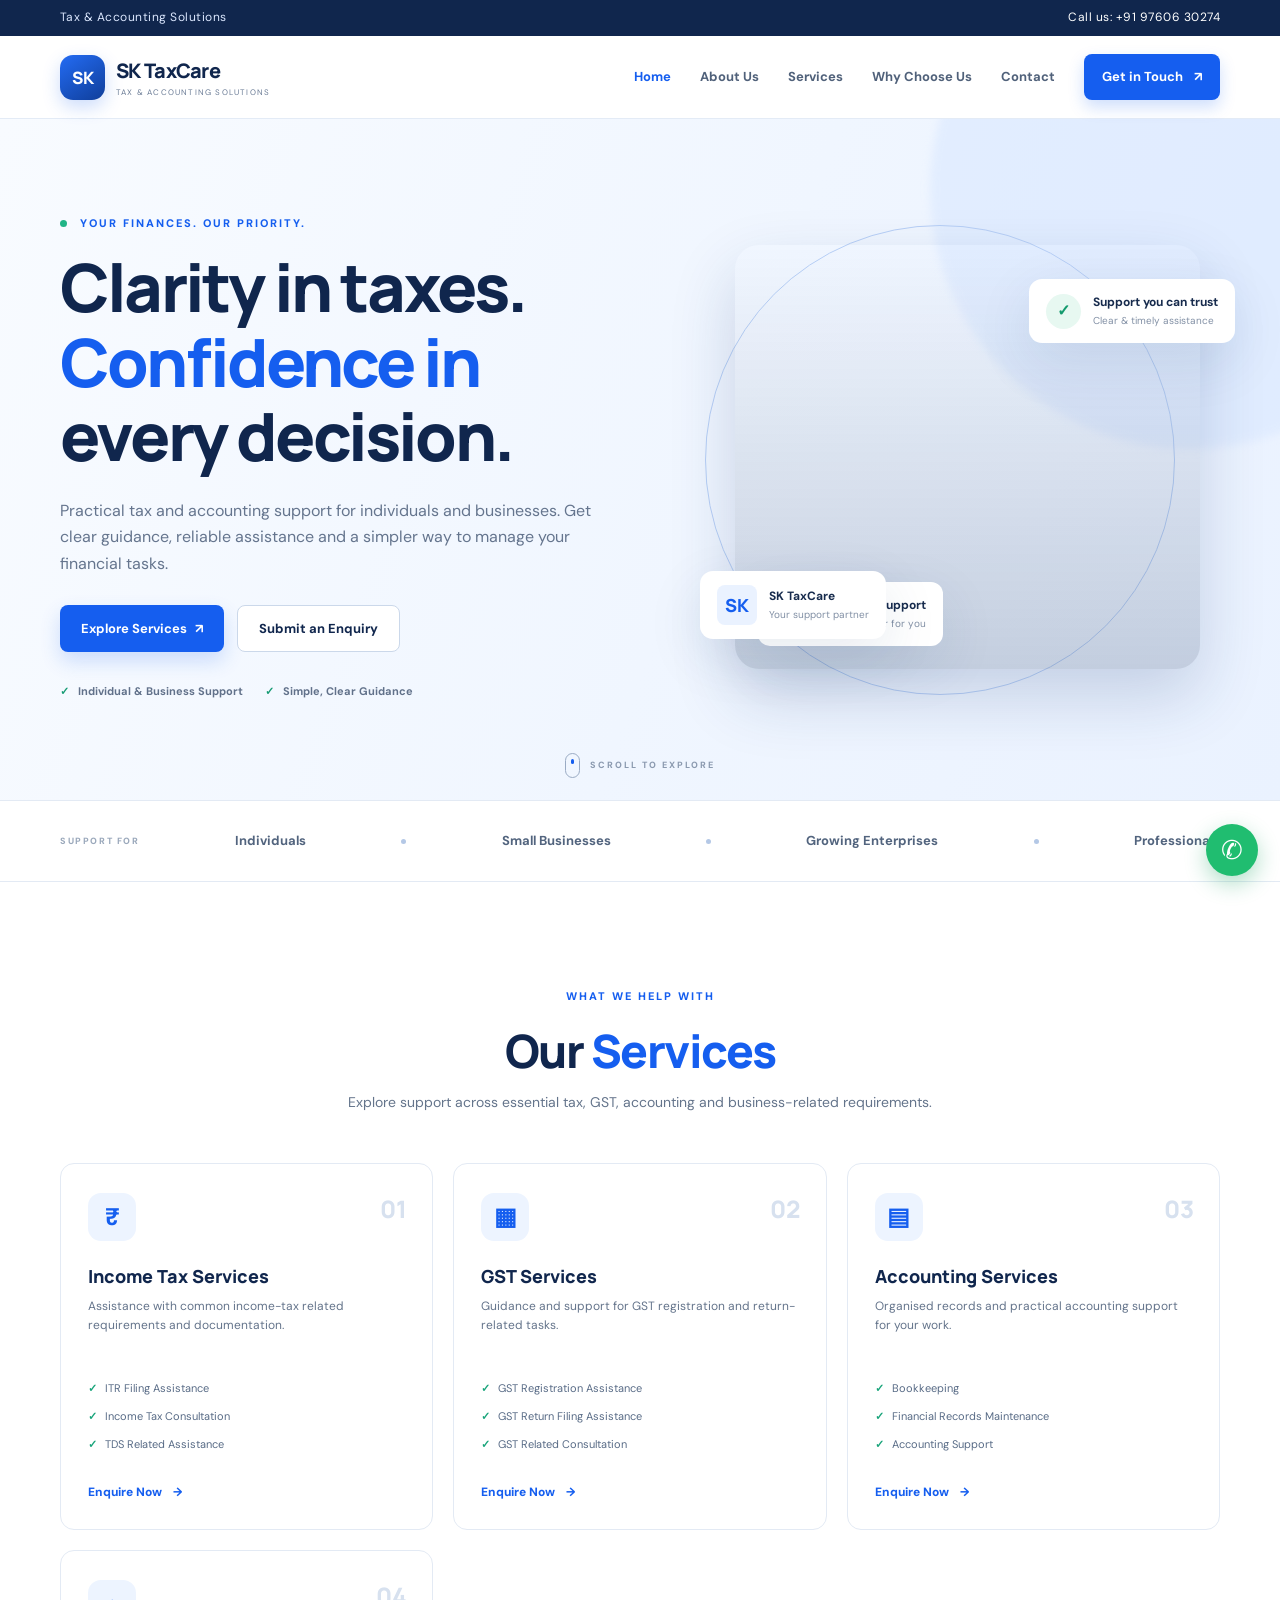
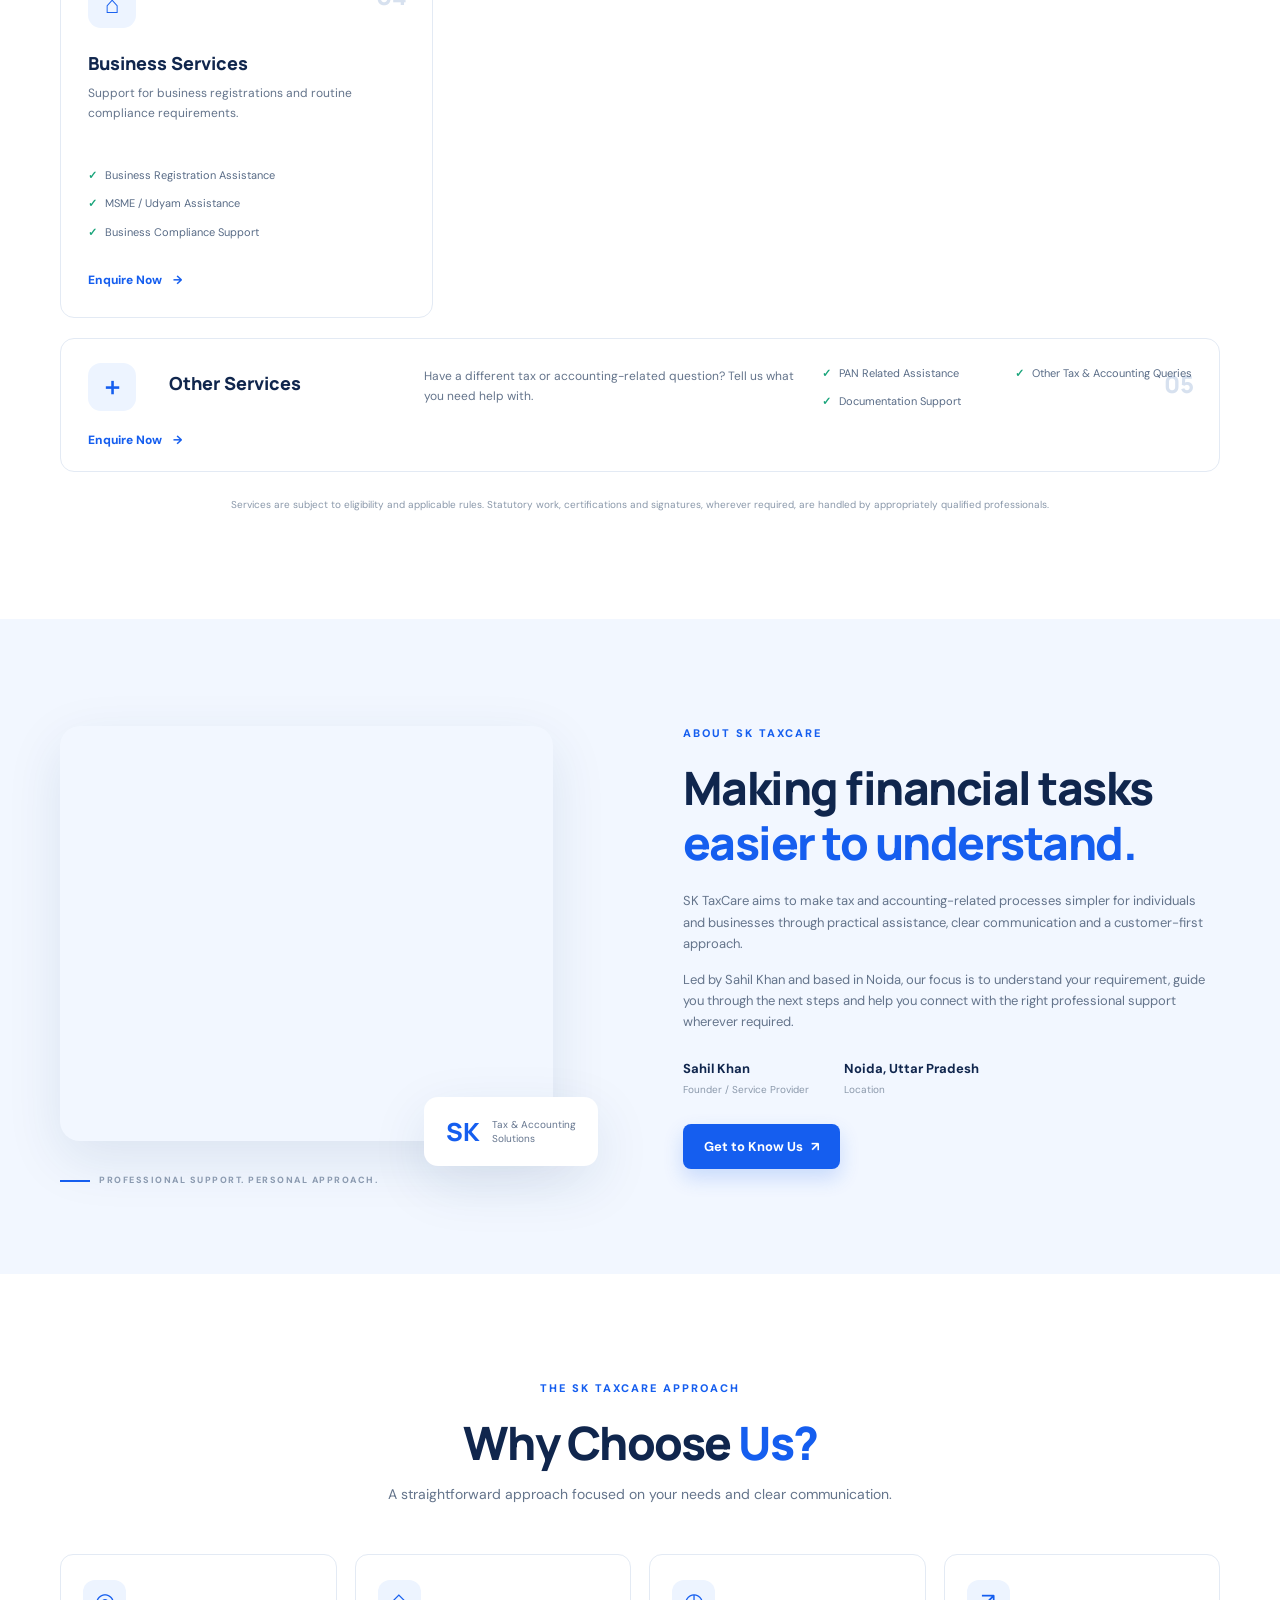
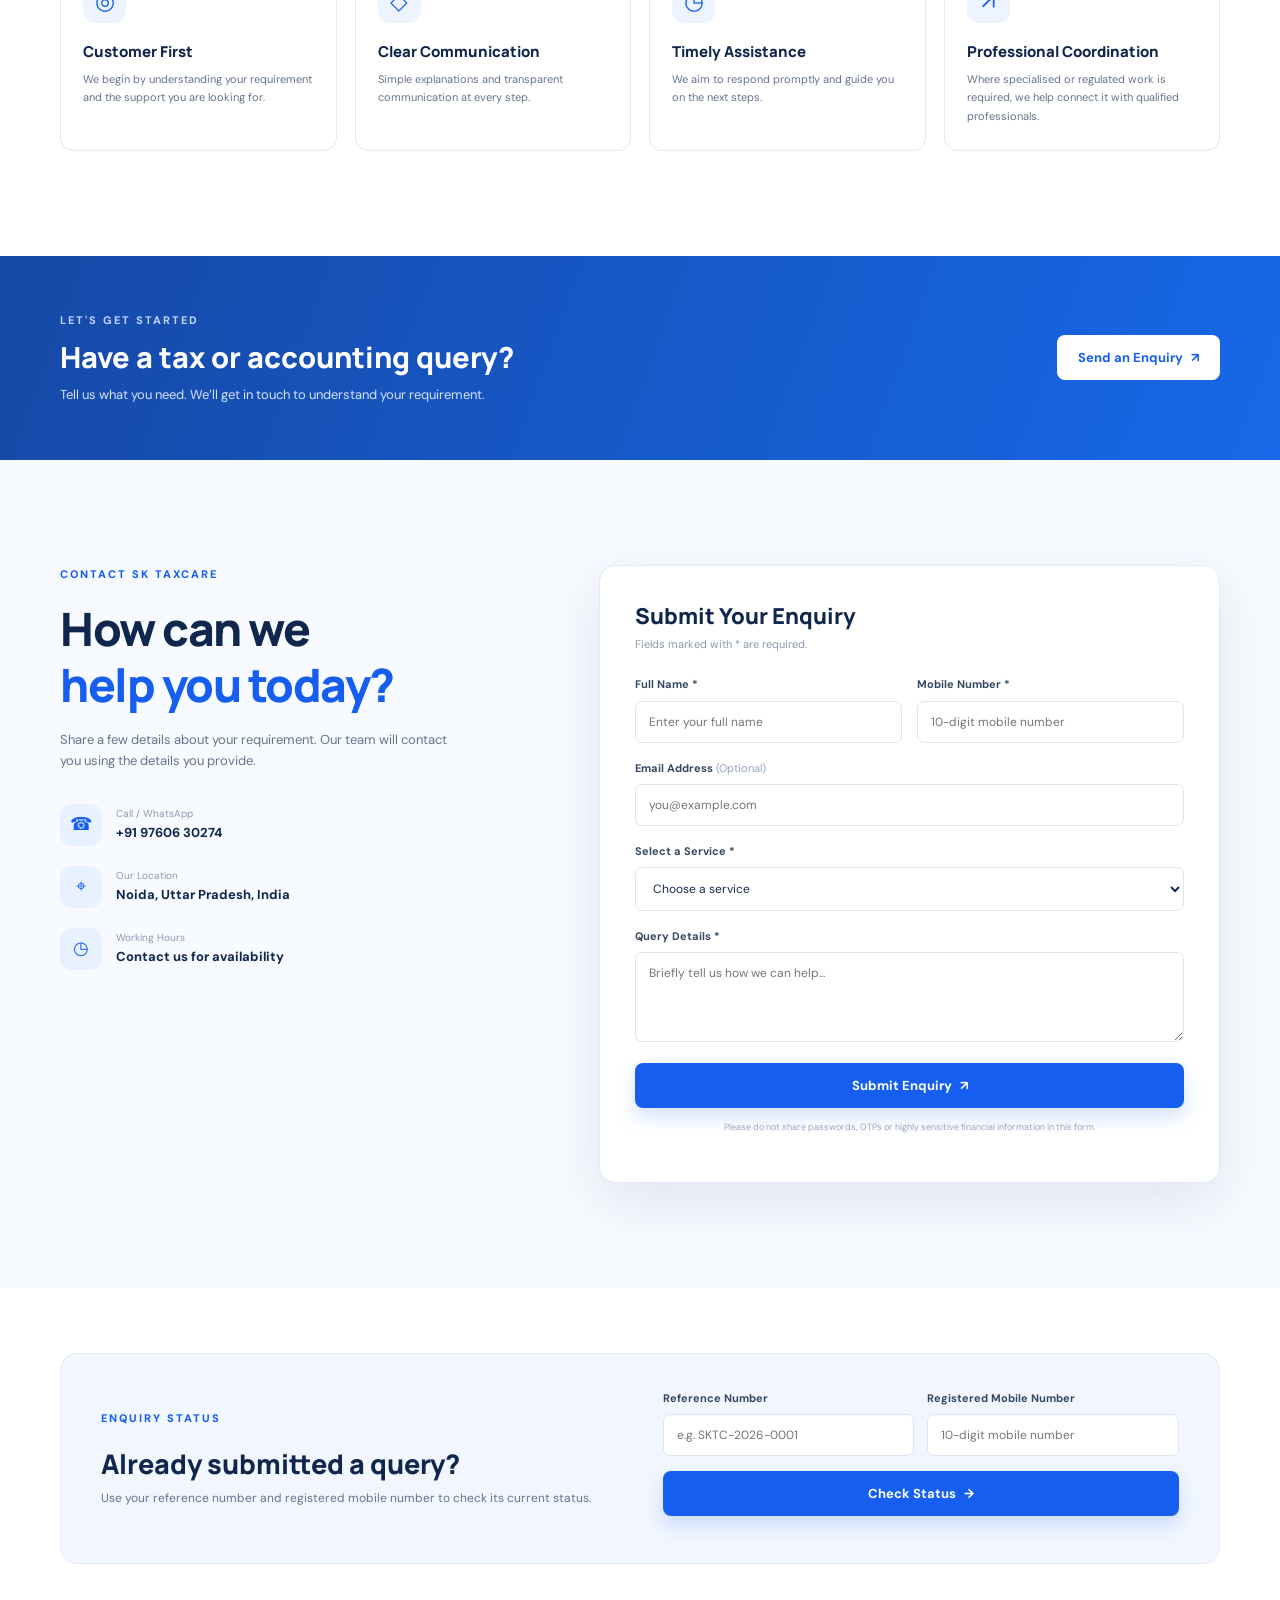
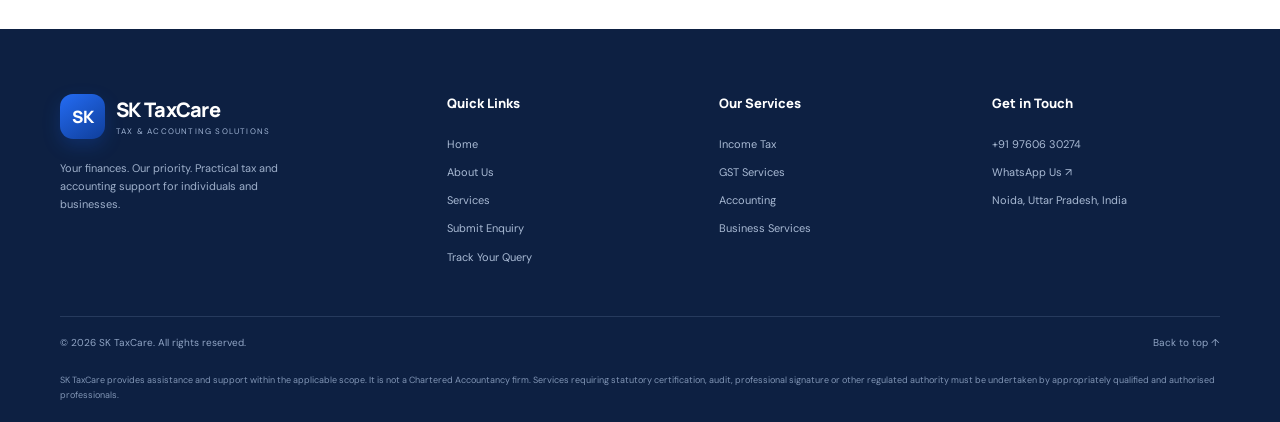
<file: index.html>
<!DOCTYPE html>
<html lang="en">
<head>
  <meta charset="UTF-8">
  <meta name="viewport" content="width=device-width, initial-scale=1.0">
  <meta name="description" content="SK TaxCare - Tax and accounting support for individuals and businesses.">
  <title>SK TaxCare | Tax & Accounting Solutions</title>
  <link rel="preconnect" href="https://fonts.googleapis.com">
  <link rel="preconnect" href="https://fonts.gstatic.com" crossorigin>
  <link href="https://fonts.googleapis.com/css2?family=DM+Sans:wght@400;500;600;700;800&family=Manrope:wght@500;600;700;800&display=swap" rel="stylesheet">
  <link rel="stylesheet" href="style.css">
</head>
<body>
  <div class="topbar">
    <div class="container topbar-inner">
      <span>Tax & Accounting Solutions</span>
      <a href="tel:+919760630274">Call us: +91 97606 30274</a>
    </div>
  </div>

  <header class="site-header" id="top">
    <div class="container nav-wrap">
      <a class="brand" href="#home" aria-label="SK TaxCare home">
        <span class="brand-mark">SK</span>
        <span class="brand-copy"><strong>SK TaxCare</strong><small>TAX & ACCOUNTING SOLUTIONS</small></span>
      </a>
      <button class="menu-toggle" id="menuToggle" aria-label="Open navigation" aria-expanded="false">
        <span></span><span></span><span></span>
      </button>
      <nav class="main-nav" id="mainNav">
        <a class="nav-link active" href="#home">Home</a>
        <a class="nav-link" href="#about">About Us</a>
        <a class="nav-link" href="#services">Services</a>
        <a class="nav-link" href="#why-us">Why Choose Us</a>
        <a class="nav-link" href="#contact">Contact</a>
        <a class="nav-cta" href="#enquiry">Get in Touch <span>↗</span></a>
      </nav>
    </div>
  </header>

  <main>
    <section class="hero section" id="home">
      <div class="hero-glow"></div>
      <div class="container hero-grid">
        <div class="hero-content reveal">
          <div class="eyebrow"><span class="eyebrow-dot"></span> YOUR FINANCES. OUR PRIORITY.</div>
          <h1>Clarity in taxes.<br><span>Confidence in</span><br>every decision.</h1>
          <p class="hero-text">Practical tax and accounting support for individuals and businesses. Get clear guidance, reliable assistance and a simpler way to manage your financial tasks.</p>
          <div class="hero-actions">
            <a class="btn btn-primary" href="#services">Explore Services <span>↗</span></a>
            <a class="btn btn-outline" href="#enquiry">Submit an Enquiry</a>
          </div>
          <div class="hero-points">
            <span><i>✓</i> Individual & Business Support</span>
            <span><i>✓</i> Simple, Clear Guidance</span>
          </div>
        </div>
        <div class="hero-visual reveal">
          <div class="hero-image">
            <div class="image-label"><span class="label-icon">▤</span><span><b>Financial Support</b><small>Made simpler for you</small></span></div>
          </div>
          <div class="floating-card floating-card-top"><span class="float-icon">✓</span><span><b>Support you can trust</b><small>Clear & timely assistance</small></span></div>
          <div class="floating-card floating-card-bottom"><span class="float-number">SK</span><span><b>SK TaxCare</b><small>Your support partner</small></span></div>
          <div class="hero-orbit"></div>
        </div>
      </div>
      <a class="scroll-cue" href="#services"><span></span> SCROLL TO EXPLORE</a>
    </section>

    <section class="trust-strip">
      <div class="container trust-inner">
        <span>SUPPORT FOR</span><b>Individuals</b><i></i><b>Small Businesses</b><i></i><b>Growing Enterprises</b><i></i><b>Professionals</b>
      </div>
    </section>

    <section class="section services-section" id="services">
      <div class="container">
        <div class="section-heading center reveal">
          <div class="eyebrow">WHAT WE HELP WITH</div>
          <h2>Our <span>Services</span></h2>
          <p>Explore support across essential tax, GST, accounting and business-related requirements.</p>
        </div>
        <div class="services-grid">
          <article class="service-card reveal">
            <div class="service-icon">₹</div><span class="card-index">01</span>
            <h3>Income Tax Services</h3>
            <p>Assistance with common income-tax related requirements and documentation.</p>
            <ul><li>ITR Filing Assistance</li><li>Income Tax Consultation</li><li>TDS Related Assistance</li></ul>
            <a href="#enquiry" class="text-link" data-service="Income Tax Services">Enquire Now <span>→</span></a>
          </article>
          <article class="service-card reveal">
            <div class="service-icon">▦</div><span class="card-index">02</span>
            <h3>GST Services</h3>
            <p>Guidance and support for GST registration and return-related tasks.</p>
            <ul><li>GST Registration Assistance</li><li>GST Return Filing Assistance</li><li>GST Related Consultation</li></ul>
            <a href="#enquiry" class="text-link" data-service="GST Services">Enquire Now <span>→</span></a>
          </article>
          <article class="service-card reveal">
            <div class="service-icon">▤</div><span class="card-index">03</span>
            <h3>Accounting Services</h3>
            <p>Organised records and practical accounting support for your work.</p>
            <ul><li>Bookkeeping</li><li>Financial Records Maintenance</li><li>Accounting Support</li></ul>
            <a href="#enquiry" class="text-link" data-service="Accounting Services">Enquire Now <span>→</span></a>
          </article>
          <article class="service-card reveal">
            <div class="service-icon">⌂</div><span class="card-index">04</span>
            <h3>Business Services</h3>
            <p>Support for business registrations and routine compliance requirements.</p>
            <ul><li>Business Registration Assistance</li><li>MSME / Udyam Assistance</li><li>Business Compliance Support</li></ul>
            <a href="#enquiry" class="text-link" data-service="Business Services">Enquire Now <span>→</span></a>
          </article>
          <article class="service-card service-card-wide reveal">
            <div class="service-icon">＋</div><span class="card-index">05</span>
            <h3>Other Services</h3>
            <p>Have a different tax or accounting-related question? Tell us what you need help with.</p>
            <ul><li>PAN Related Assistance</li><li>Documentation Support</li><li>Other Tax & Accounting Queries</li></ul>
            <a href="#enquiry" class="text-link" data-service="Other Services">Enquire Now <span>→</span></a>
          </article>
        </div>
        <p class="service-note">Services are subject to eligibility and applicable rules. Statutory work, certifications and signatures, wherever required, are handled by appropriately qualified professionals.</p>
      </div>
    </section>

    <section class="section about-section" id="about">
      <div class="container about-grid">
        <div class="about-visual reveal">
          <div class="about-photo"></div>
          <div class="about-stamp"><strong>SK</strong><span>Tax & Accounting<br>Solutions</span></div>
          <div class="about-caption"><span class="caption-line"></span> PROFESSIONAL SUPPORT. PERSONAL APPROACH.</div>
        </div>
        <div class="about-content reveal">
          <div class="eyebrow">ABOUT SK TAXCARE</div>
          <h2>Making financial tasks<br><span>easier to understand.</span></h2>
          <p>SK TaxCare aims to make tax and accounting-related processes simpler for individuals and businesses through practical assistance, clear communication and a customer-first approach.</p>
          <p>Led by Sahil Khan and based in Noida, our focus is to understand your requirement, guide you through the next steps and help you connect with the right professional support wherever required.</p>
          <div class="about-facts">
            <div><b>Sahil Khan</b><small>Founder / Service Provider</small></div>
            <div><b>Noida, Uttar Pradesh</b><small>Location</small></div>
          </div>
          <a class="btn btn-primary" href="#contact">Get to Know Us <span>↗</span></a>
        </div>
      </div>
    </section>

    <section class="section why-section" id="why-us">
      <div class="container">
        <div class="section-heading center reveal">
          <div class="eyebrow">THE SK TAXCARE APPROACH</div>
          <h2>Why Choose <span>Us?</span></h2>
          <p>A straightforward approach focused on your needs and clear communication.</p>
        </div>
        <div class="why-grid">
          <div class="why-item reveal"><span class="why-icon">◎</span><h3>Customer First</h3><p>We begin by understanding your requirement and the support you are looking for.</p></div>
          <div class="why-item reveal"><span class="why-icon">◇</span><h3>Clear Communication</h3><p>Simple explanations and transparent communication at every step.</p></div>
          <div class="why-item reveal"><span class="why-icon">◷</span><h3>Timely Assistance</h3><p>We aim to respond promptly and guide you on the next steps.</p></div>
          <div class="why-item reveal"><span class="why-icon">↗</span><h3>Professional Coordination</h3><p>Where specialised or regulated work is required, we help connect it with qualified professionals.</p></div>
        </div>
      </div>
    </section>

    <section class="cta-band">
      <div class="container cta-inner reveal">
        <div><div class="eyebrow light-eyebrow">LET'S GET STARTED</div><h2>Have a tax or accounting query?</h2><p>Tell us what you need. We’ll get in touch to understand your requirement.</p></div>
        <a class="btn btn-white" href="#enquiry">Send an Enquiry <span>↗</span></a>
      </div>
    </section>

    <section class="section enquiry-section" id="enquiry">
      <div class="container enquiry-grid">
        <div class="enquiry-info reveal">
          <div class="eyebrow">CONTACT SK TAXCARE</div>
          <h2>How can we<br><span>help you today?</span></h2>
          <p>Share a few details about your requirement. Our team will contact you using the details you provide.</p>
          <div class="contact-line"><span class="contact-symbol">☎</span><div><small>Call / WhatsApp</small><a href="https://wa.me/919760630274" target="_blank" rel="noopener">+91 97606 30274</a></div></div>
          <div class="contact-line"><span class="contact-symbol">⌖</span><div><small>Our Location</small><b>Noida, Uttar Pradesh, India</b></div></div>
          <div class="contact-line"><span class="contact-symbol">◷</span><div><small>Working Hours</small><b>Contact us for availability</b></div></div>
        </div>
        <form class="enquiry-form reveal" id="enquiryForm">
          <h3>Submit Your Enquiry</h3>
          <p class="form-intro">Fields marked with * are required.</p>
          <div class="form-row">
            <label>Full Name *<input type="text" name="name" placeholder="Enter your full name" required maxlength="100"></label>
            <label>Mobile Number *<input type="tel" name="mobile" placeholder="10-digit mobile number" required pattern="[6-9][0-9]{9}" maxlength="10"></label>
          </div>
          <label>Email Address <span class="optional">(Optional)</span><input type="email" name="email" placeholder="you@example.com" maxlength="150"></label>
          <label>Select a Service *<select name="service" required><option value="">Choose a service</option><option>Income Tax Services</option><option>GST Services</option><option>Accounting Services</option><option>Business Services</option><option>Other Services</option></select></label>
          <label>Query Details *<textarea name="details" rows="4" placeholder="Briefly tell us how we can help..." required maxlength="2000"></textarea></label>
          <button class="btn btn-primary btn-submit" type="submit">Submit Enquiry <span>↗</span></button>
          <p class="privacy-note">Please do not share passwords, OTPs or highly sensitive financial information in this form.</p>
          <div class="form-message" id="formMessage" role="status" aria-live="polite"></div>
        </form>
      </div>
    </section>

    <section class="section track-section" id="track">
      <div class="container track-card reveal">
        <div><div class="eyebrow">ENQUIRY STATUS</div><h2>Already submitted a query?</h2><p>Use your reference number and registered mobile number to check its current status.</p></div>
        <form id="trackForm" class="track-form">
          <label>Reference Number<input type="text" name="reference" placeholder="e.g. SKTC-2026-0001" required></label>
          <label>Registered Mobile Number<input type="tel" name="mobile" placeholder="10-digit mobile number" pattern="[6-9][0-9]{9}" maxlength="10" required></label>
          <button class="btn btn-primary" type="submit">Check Status <span>→</span></button>
          <div class="form-message" id="trackMessage" role="status" aria-live="polite"></div>
        </form>
      </div>
    </section>
  </main>

  <footer class="site-footer" id="contact">
    <div class="container footer-main">
      <div class="footer-brand"><a class="brand brand-footer" href="#home"><span class="brand-mark">SK</span><span class="brand-copy"><strong>SK TaxCare</strong><small>TAX & ACCOUNTING SOLUTIONS</small></span></a><p>Your finances. Our priority. Practical tax and accounting support for individuals and businesses.</p></div>
      <div><h4>Quick Links</h4><a href="#home">Home</a><a href="#about">About Us</a><a href="#services">Services</a><a href="#enquiry">Submit Enquiry</a><a href="#track">Track Your Query</a></div>
      <div><h4>Our Services</h4><a href="#services">Income Tax</a><a href="#services">GST Services</a><a href="#services">Accounting</a><a href="#services">Business Services</a></div>
      <div><h4>Get in Touch</h4><a href="tel:+919760630274">+91 97606 30274</a><a href="https://wa.me/919760630274" target="_blank" rel="noopener">WhatsApp Us ↗</a><span>Noida, Uttar Pradesh, India</span></div>
    </div>
    <div class="container footer-bottom"><span>© <span id="year"></span> SK TaxCare. All rights reserved.</span><a href="#top">Back to top ↑</a></div>
    <p class="disclaimer">SK TaxCare provides assistance and support within the applicable scope. It is not a Chartered Accountancy firm. Services requiring statutory certification, audit, professional signature or other regulated authority must be undertaken by appropriately qualified and authorised professionals.</p>
  </footer>

  <a class="floating-whatsapp" href="https://wa.me/919760630274" target="_blank" rel="noopener" aria-label="Chat on WhatsApp">✆</a>
  <button class="back-to-top" id="backToTop" aria-label="Back to top">↑</button>
  <script src="script.js"></script>
</body>
</html>
</file>
<file: style.css>
@import url('https://fonts.googleapis.com/css2?family=DM+Sans:wght@400;500;600;700;800&family=Manrope:wght@500;600;700;800&display=swap');
:root{--blue:#155eef;--blue-dark:#123b85;--navy:#10264d;--ink:#172b4d;--muted:#64748b;--pale:#f2f7ff;--line:#e3eaf4;--white:#fff;--shadow:0 18px 55px rgba(24,55,105,.10)}
*{box-sizing:border-box;margin:0;padding:0}html{scroll-behavior:smooth;scroll-padding-top:90px}body{font-family:'DM Sans',sans-serif;color:var(--ink);background:#fff;line-height:1.65}a{text-decoration:none;color:inherit}.container{width:min(1160px,calc(100% - 44px));margin:auto}.section{padding:105px 0}.topbar{background:var(--navy);color:#dce8ff;font-size:12px;letter-spacing:.04em}.topbar-inner{height:36px;display:flex;align-items:center;justify-content:space-between}.topbar a{color:#fff}.site-header{position:sticky;top:0;z-index:100;background:rgba(255,255,255,.94);backdrop-filter:blur(14px);border-bottom:1px solid rgba(220,230,244,.8)}.nav-wrap{height:82px;display:flex;align-items:center;justify-content:space-between}.brand{display:flex;align-items:center;gap:11px}.brand-mark{height:45px;width:45px;border-radius:13px;background:linear-gradient(145deg,#246cf4,#0f3e9a);display:grid;place-items:center;color:#fff;font:800 17px Manrope;box-shadow:0 7px 18px #155eef38}.brand-copy{display:flex;flex-direction:column;line-height:1.2}.brand-copy strong{font:800 20px Manrope;color:var(--navy);letter-spacing:-.7px}.brand-copy small{font-size:8px;letter-spacing:1.2px;color:#6b7c96;margin-top:4px}.main-nav{display:flex;align-items:center;gap:29px;font-size:13px;font-weight:700;color:#50617a}.nav-link{transition:.2s}.nav-link:hover,.nav-link.active{color:var(--blue)}.nav-cta{background:var(--blue);color:white;padding:12px 18px;border-radius:8px;box-shadow:0 7px 16px #155eef35}.nav-cta span,.btn span{margin-left:8px}.menu-toggle{display:none;border:0;background:none;padding:8px}.menu-toggle span{display:block;width:25px;height:2px;background:var(--navy);margin:5px}
.hero{position:relative;overflow:hidden;padding:95px 0 100px;background:linear-gradient(110deg,#f8fbff 0%,#f0f6ff 55%,#eaf2ff 100%)}.hero-glow{position:absolute;width:520px;height:520px;border-radius:50%;background:#d8e7ff;filter:blur(4px);right:-170px;top:-190px;opacity:.55}.hero-grid{position:relative;display:grid;grid-template-columns:1.05fr .95fr;gap:65px;align-items:center}.eyebrow{font-size:11px;letter-spacing:2px;font-weight:800;color:var(--blue);margin-bottom:18px}.eyebrow-dot{display:inline-block;width:7px;height:7px;background:#20b486;border-radius:50%;margin-right:8px}.hero h1{font:800 clamp(42px,5.2vw,68px)/1.12 Manrope;letter-spacing:-2.8px;color:var(--navy)}.hero h1 span,h2 span{color:var(--blue)}.hero-text{max-width:550px;color:#65758e;font-size:16px;margin:24px 0 28px}.hero-actions{display:flex;gap:13px;flex-wrap:wrap}.btn{display:inline-flex;align-items:center;justify-content:center;border:0;border-radius:8px;padding:14px 21px;font:700 13px 'DM Sans';cursor:pointer;transition:transform .2s,box-shadow .2s,background .2s}.btn:hover{transform:translateY(-3px)}.btn-primary{background:var(--blue);color:#fff;box-shadow:0 9px 20px #155eef30}.btn-primary:hover{background:#084bd1;box-shadow:0 13px 25px #155eef40}.btn-outline{border:1px solid #cbd8ea;color:var(--navy);background:#fff}.hero-points{display:flex;gap:22px;margin-top:30px;color:#61718a;font-size:11px;font-weight:700;flex-wrap:wrap}.hero-points i{font-style:normal;color:#159b73;margin-right:6px}.hero-visual{height:440px;position:relative}.hero-image{position:absolute;inset:8px 20px 8px 35px;border-radius:24px;background:linear-gradient(0deg,rgba(10,35,78,.18),transparent),url('https://images.unsplash.com/photo-1554224155-6726b3ff858f?auto=format&fit=crop&w=1200&q=85') center/cover;box-shadow:0 28px 65px #183d7730}.image-label{position:absolute;bottom:23px;left:23px;background:#fff;padding:13px 17px;border-radius:12px;display:flex;align-items:center;gap:12px;box-shadow:var(--shadow)}.label-icon{width:38px;height:38px;border-radius:10px;background:#eaf2ff;color:var(--blue);display:grid;place-items:center;font-size:21px}.image-label b,.floating-card b{display:block;font-size:12px}.image-label small,.floating-card small{display:block;color:#8290a5;font-size:10px}.floating-card{position:absolute;background:#fff;padding:14px 17px;border-radius:13px;display:flex;align-items:center;gap:12px;box-shadow:var(--shadow);z-index:2}.floating-card-top{top:42px;right:-15px}.floating-card-bottom{bottom:38px;left:0}.float-icon{width:35px;height:35px;border-radius:50%;display:grid;place-items:center;background:#e7f8f1;color:#139a6d;font-weight:900}.float-number{font:800 18px Manrope;color:var(--blue);background:#eaf2ff;padding:8px;border-radius:8px}.hero-orbit{position:absolute;border:1px solid #b7cff6;width:470px;height:470px;border-radius:50%;top:-12px;left:5px;z-index:-1}.scroll-cue{position:absolute;bottom:22px;left:50%;transform:translateX(-50%);font-size:9px;letter-spacing:2px;color:#8b9ab0;font-weight:800;display:flex;align-items:center;gap:10px}.scroll-cue span{height:25px;width:15px;border:1px solid #9aabc4;border-radius:10px;position:relative}.scroll-cue span:after{content:"";position:absolute;width:3px;height:5px;border-radius:3px;background:var(--blue);top:5px;left:5px}
.trust-strip{border-bottom:1px solid var(--line);border-top:1px solid var(--line)}.trust-inner{min-height:80px;display:flex;align-items:center;justify-content:space-between;gap:20px;color:#52647e;font-size:13px}.trust-inner>span{font-size:9px;letter-spacing:1.6px;color:#9aa8bb;font-weight:800}.trust-inner b{font-weight:700}.trust-inner i{height:5px;width:5px;border-radius:50%;background:#b4c8e6}
.section-heading{max-width:650px;margin:0 auto 48px}.center{text-align:center}.section-heading h2,.about-content h2,.enquiry-info h2{font:800 clamp(34px,4vw,46px)/1.2 Manrope;letter-spacing:-1.5px;color:var(--navy)}.section-heading p{color:var(--muted);margin-top:13px;font-size:14px}.services-section{background:#fff}.services-grid{display:grid;grid-template-columns:repeat(3,1fr);gap:20px}.service-card{position:relative;border:1px solid var(--line);border-radius:14px;padding:29px 27px 25px;background:#fff;transition:.25s;overflow:hidden}.service-card:hover{transform:translateY(-7px);box-shadow:var(--shadow);border-color:#c8d9f5}.service-icon{height:48px;width:48px;border-radius:13px;background:#edf4ff;color:var(--blue);display:grid;place-items:center;font-size:24px;font-weight:800;margin-bottom:23px}.card-index{position:absolute;right:25px;top:28px;color:#d7e1ef;font:800 24px Manrope}.service-card h3{font:800 18px Manrope;color:var(--navy);margin-bottom:9px}.service-card p{font-size:12px;color:var(--muted);min-height:60px}.service-card ul{list-style:none;margin:17px 0 20px}.service-card li{font-size:11px;color:#586b86;padding:5px 0 5px 17px;position:relative}.service-card li:before{content:"✓";position:absolute;left:0;color:#18a47a;font-weight:800}.text-link{color:var(--blue);font-size:12px;font-weight:800}.text-link span{margin-left:8px}.service-card-wide{grid-column:span 3;display:grid;grid-template-columns:65px 1fr 1.6fr auto;align-items:center;gap:16px;padding:20px 27px}.service-card-wide .service-icon{margin:0}.service-card-wide p{min-height:0}.service-card-wide ul{margin:0;columns:2}.service-card-wide .text-link{white-space:nowrap}.service-note{text-align:center;color:#8a98aa;font-size:10px;margin:25px auto 0;max-width:900px}
.about-section{background:var(--pale)}.about-grid{display:grid;grid-template-columns:1fr 1fr;gap:85px;align-items:center}.about-visual{height:440px;position:relative}.about-photo{position:absolute;inset:0 45px 25px 0;border-radius:20px;background:url('https://images.unsplash.com/photo-1497366754035-f200968a6e72?auto=format&fit=crop&w=1200&q=85') center/cover;box-shadow:var(--shadow)}.about-stamp{position:absolute;right:0;bottom:0;background:#fff;border-radius:14px;padding:17px 22px;box-shadow:var(--shadow);display:flex;align-items:center;gap:12px}.about-stamp strong{font:800 25px Manrope;color:var(--blue)}.about-stamp span{font-size:10px;color:#65758e;line-height:1.4}.about-caption{position:absolute;bottom:-22px;left:0;display:flex;align-items:center;gap:9px;color:#8b9ab0;font-size:9px;letter-spacing:1.5px;font-weight:800}.caption-line{width:30px;height:2px;background:var(--blue)}.about-content h2{margin-bottom:20px}.about-content>p{color:var(--muted);font-size:13px;margin:0 0 14px}.about-facts{display:flex;gap:35px;margin:25px 0}.about-facts b,.about-facts small{display:block}.about-facts b{font-size:13px;color:var(--navy)}.about-facts small{font-size:10px;color:#8a98aa;margin-top:3px}
.why-section{background:#fff}.why-grid{display:grid;grid-template-columns:repeat(4,1fr);gap:18px}.why-item{padding:25px 22px;border:1px solid var(--line);border-radius:13px;transition:.25s}.why-item:hover{box-shadow:var(--shadow);transform:translateY(-5px)}.why-icon{display:grid;place-items:center;width:43px;height:43px;border-radius:12px;background:#edf4ff;color:var(--blue);font-size:23px;margin-bottom:18px}.why-item h3{font:800 15px Manrope;color:var(--navy);margin-bottom:8px}.why-item p{font-size:11px;color:var(--muted)}
.cta-band{background:linear-gradient(110deg,#1649a6,#1768e8);color:#fff;padding:55px 0}.cta-inner{display:flex;align-items:center;justify-content:space-between;gap:30px}.light-eyebrow{color:#bcd4ff;margin-bottom:8px}.cta-inner h2{font:800 29px Manrope}.cta-inner p{color:#d5e3ff;font-size:13px;margin-top:7px}.btn-white{background:#fff;color:var(--blue);white-space:nowrap}
.enquiry-section{background:#f7faff}.enquiry-grid{display:grid;grid-template-columns:.85fr 1.15fr;gap:80px;align-items:start}.enquiry-info h2{margin-bottom:17px}.enquiry-info>p{color:var(--muted);font-size:13px;max-width:390px;margin-bottom:32px}.contact-line{display:flex;align-items:center;gap:14px;margin:20px 0}.contact-symbol{width:42px;height:42px;border-radius:12px;background:#e8f1ff;color:var(--blue);display:grid;place-items:center;font-size:18px}.contact-line small,.contact-line b,.contact-line a{display:block}.contact-line small{color:#8b9ab0;font-size:10px}.contact-line b,.contact-line a{font-size:13px;color:var(--navy);font-weight:700}.enquiry-form{background:#fff;padding:35px;border:1px solid var(--line);border-radius:16px;box-shadow:var(--shadow)}.enquiry-form h3{font:800 22px Manrope;color:var(--navy)}.form-intro{color:#8a98aa;font-size:11px;margin:4px 0 22px}.enquiry-form label,.track-form label{display:block;color:#344761;font-size:11px;font-weight:700;margin-bottom:16px}.optional{color:#94a3b8;font-weight:400}.form-row{display:grid;grid-template-columns:1fr 1fr;gap:15px}.enquiry-form input,.enquiry-form select,.enquiry-form textarea,.track-form input{width:100%;margin-top:7px;border:1px solid #dce5f0;border-radius:7px;padding:12px 13px;font:12px 'DM Sans';color:var(--ink);background:#fff;outline:none;transition:.2s}.enquiry-form input:focus,.enquiry-form select:focus,.enquiry-form textarea:focus,.track-form input:focus{border-color:#6a9df7;box-shadow:0 0 0 3px #155eef12}.enquiry-form textarea{resize:vertical}.btn-submit{width:100%}.privacy-note{font-size:9px;color:#9aa6b7;text-align:center;margin-top:12px}.form-message{font-size:12px;margin-top:12px;color:#a04424}.form-message.success{color:#13845e}
.track-section{padding:65px 0;background:#fff}.track-card{background:#f2f7ff;border:1px solid #e0eaf8;border-radius:17px;padding:35px 40px;display:grid;grid-template-columns:1fr 1fr;gap:45px;align-items:center}.track-card h2{font:800 27px Manrope;color:var(--navy)}.track-card p{font-size:12px;color:var(--muted);margin-top:7px}.track-form{display:grid;grid-template-columns:1fr 1fr;gap:0 13px}.track-form label{margin-bottom:10px}.track-form button{grid-column:span 2;width:100%;margin-top:5px}.track-form .form-message{grid-column:span 2}
.site-footer{background:#0d2042;color:#dbe6f7;padding:65px 0 20px}.footer-main{display:grid;grid-template-columns:1.5fr 1fr 1fr 1fr;gap:45px;padding-bottom:45px}.brand-footer .brand-copy strong{color:#fff}.brand-footer .brand-copy small{color:#9fb3d3}.footer-brand p{max-width:260px;font-size:11px;color:#9fb0cb;margin-top:20px}.footer-main h4{font:800 13px Manrope;color:#fff;margin-bottom:18px}.footer-main>div:not(:first-child){display:flex;flex-direction:column;align-items:flex-start}.footer-main>div>a:not(.brand),.footer-main>div>span{font-size:11px;color:#a9bad4;margin:5px 0;transition:.2s}.footer-main>div>a:hover{color:#fff}.footer-bottom{border-top:1px solid #263a5d;padding-top:18px;display:flex;justify-content:space-between;color:#91a5c5;font-size:10px}.disclaimer{max-width:1160px;width:calc(100% - 44px);margin:22px auto 0;color:#8195b5;font-size:9px;line-height:1.6}
.floating-whatsapp{position:fixed;right:22px;bottom:24px;width:52px;height:52px;border-radius:50%;background:#20bd70;color:#fff;display:grid;place-items:center;font-size:26px;box-shadow:0 8px 22px #16a05c55;z-index:90}.back-to-top{position:fixed;right:27px;bottom:88px;width:40px;height:40px;border:0;border-radius:10px;background:var(--navy);color:#fff;font-size:20px;cursor:pointer;opacity:0;pointer-events:none;transform:translateY(8px);transition:.2s;z-index:80}.back-to-top.show{opacity:1;pointer-events:auto;transform:translateY(0)}.reveal{opacity:0;transform:translateY(22px);transition:opacity .7s ease,transform .7s ease}.reveal.visible{opacity:1;transform:translateY(0)}
@media(max-width:950px){.main-nav{gap:15px}.hero-grid{gap:30px}.about-grid{gap:45px}.enquiry-grid{gap:35px}.why-grid{grid-template-columns:repeat(2,1fr)}}
@media(max-width:760px){.container{width:min(100% - 32px,560px)}.topbar-inner{font-size:10px}.nav-wrap{height:72px}.menu-toggle{display:block}.main-nav{position:absolute;top:72px;left:0;right:0;background:#fff;border-bottom:1px solid var(--line);padding:18px 22px 23px;display:none;flex-direction:column;align-items:stretch;gap:17px}.main-nav.open{display:flex}.nav-cta{text-align:center}.hero{padding:65px 0 75px}.hero-grid{grid-template-columns:1fr;gap:30px}.hero h1{font-size:45px}.hero-text{font-size:14px}.hero-visual{height:350px;margin:0 8px}.hero-image{inset:8px 12px 8px 18px}.floating-card-top{right:-5px;top:22px}.floating-card-bottom{bottom:18px;left:-5px}.hero-orbit{width:340px;height:340px;left:0}.scroll-cue{display:none}.trust-inner{justify-content:center;flex-wrap:wrap;padding:18px 0;gap:10px 15px}.trust-inner>span{width:100%;text-align:center}.trust-inner i{display:none}.section{padding:72px 0}.section-heading{margin-bottom:32px}.services-grid{grid-template-columns:1fr}.service-card-wide{grid-column:auto;display:block}.service-card-wide .service-icon{margin-bottom:18px}.service-card-wide ul{margin:17px 0 20px}.about-grid{grid-template-columns:1fr;gap:50px}.about-visual{height:330px;margin-right:8px}.about-content h2,.enquiry-info h2{font-size:36px}.why-grid{grid-template-columns:1fr 1fr}.cta-inner{align-items:flex-start;flex-direction:column}.cta-inner h2{font-size:25px}.enquiry-grid{grid-template-columns:1fr;gap:30px}.enquiry-form{padding:25px 20px}.track-card{grid-template-columns:1fr;padding:28px 22px;gap:20px}.footer-main{grid-template-columns:1fr 1fr;gap:30px}.footer-brand{grid-column:span 2}.footer-bottom{gap:15px;flex-wrap:wrap}}
@media(max-width:440px){.hero h1{font-size:39px}.hero-actions .btn{width:100%}.hero-visual{height:300px}.form-row{grid-template-columns:1fr;gap:0}.why-grid{grid-template-columns:1fr}.track-form{grid-template-columns:1fr}.track-form button,.track-form .form-message{grid-column:auto}.footer-main{grid-template-columns:1fr 1fr;gap:25px 18px}.footer-main h4{font-size:12px}.footer-main>div>a:not(.brand),.footer-main>div>span{font-size:10px}.footer-bottom{font-size:9px}}
</file>
